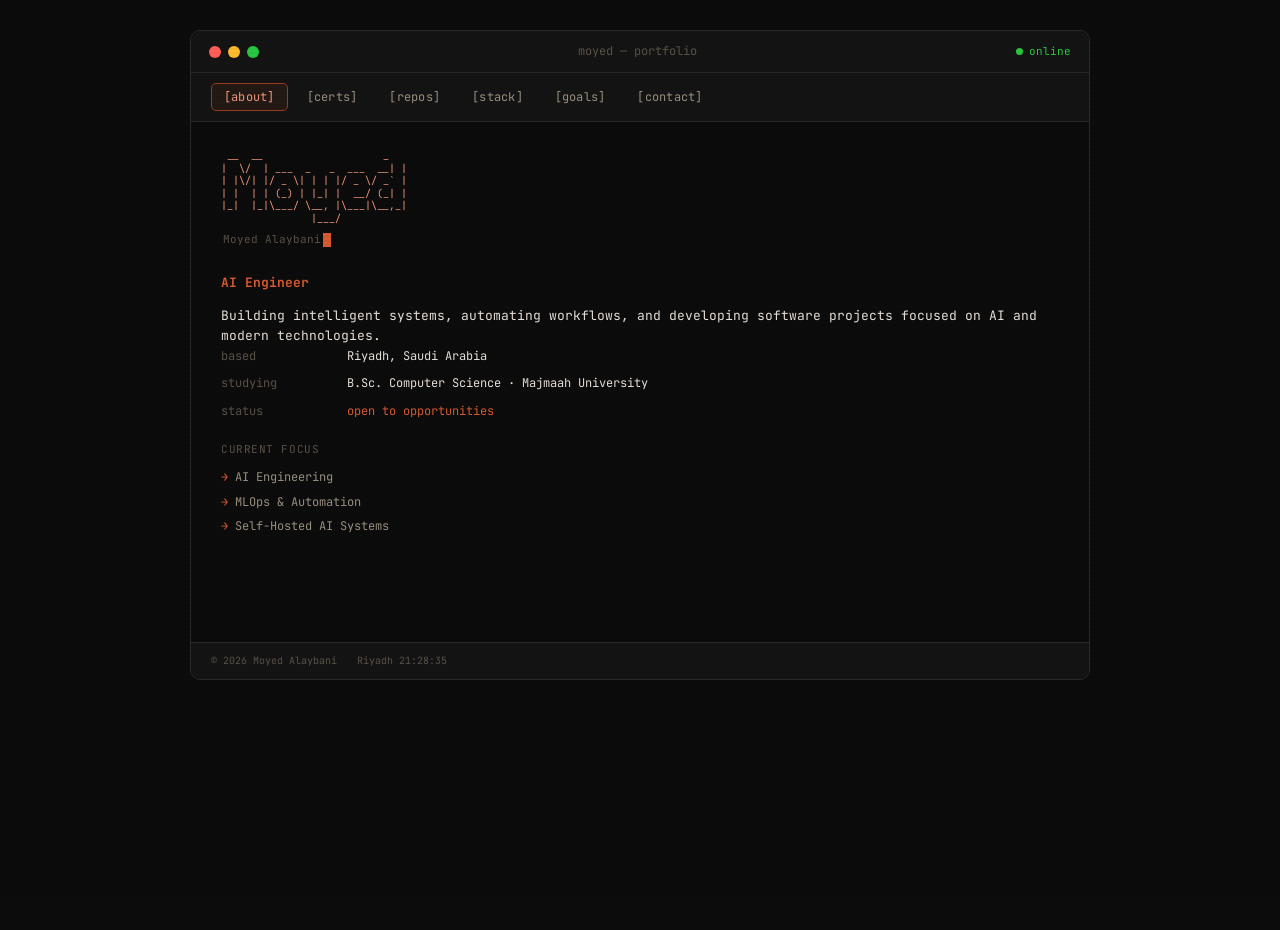
<file: index.html>
<!DOCTYPE html>
<html lang="en">
<head>
<meta charset="UTF-8">
<meta name="viewport" content="width=device-width, initial-scale=1.0">
<title>Moyed Alaybani — Portfolio</title>
<link rel="preconnect" href="https://fonts.googleapis.com">
<link href="https://fonts.googleapis.com/css2?family=JetBrains+Mono:wght@300;400;500;700&display=swap" rel="stylesheet">
<link rel="stylesheet" href="style.css">
</head>
<body>

<div class="window">
  <div class="titlebar">
    <div class="dots">
      <div class="dot r"></div>
      <div class="dot y"></div>
      <div class="dot g"></div>
    </div>
    <div class="titlebar-title">moyed — portfolio</div>
    <div class="online-badge">
      <div class="online-dot"></div>
      online
    </div>
  </div>

  <div class="nav">
    <button class="nav-btn active" data-section="about" onclick="loadSection('about', this)">[about]</button>
    <button class="nav-btn" data-section="certs" onclick="loadSection('certs', this)">[certs]</button>
    <button class="nav-btn" data-section="repos" onclick="loadSection('repos', this)">[repos]</button>
    <button class="nav-btn" data-section="stack" onclick="loadSection('stack', this)">[stack]</button>
    <button class="nav-btn" data-section="goals" onclick="loadSection('goals', this)">[goals]</button>
    <button class="nav-btn" data-section="contact" onclick="loadSection('contact', this)">[contact]</button>
  </div>

  <div class="content">
    <div id="content-area"></div>
  </div>

  <div class="footer">
    <span>© 2026 Moyed Alaybani</span>
    <span id="clock"></span>
  </div>
</div>

<script src="script.js"></script>
</body>
</html>
</file>
<file: style.css>
:root {
  --bg: #0c0c0c;
  --bg2: #141414;
  --bg3: #1a1a1a;
  --border: #2a2a2a;
  --coral: #D85A30;
  --coral-light: #F0997B;
  --coral-dim: #993C1D;
  --coral-bg: rgba(216,90,48,0.08);
  --coral-bg2: rgba(216,90,48,0.14);
  --text: #e8e0d8;
  --text2: #9a9080;
  --text3: #5a5248;
  --green: #28C840;
  --mono: 'JetBrains Mono', monospace;
}

* { box-sizing: border-box; margin: 0; padding: 0; }
html { scroll-behavior: smooth; }
body {
  background: var(--bg);
  color: var(--text);
  font-family: var(--mono);
  font-size: 13px;
  line-height: 1.6;
  min-height: 100vh;
}
::selection { background: var(--coral); color: #fff; }

body::before {
  content: '';
  position: fixed; inset: 0;
  background: repeating-linear-gradient(0deg, transparent, transparent 2px, rgba(0,0,0,0.03) 2px, rgba(0,0,0,0.03) 4px);
  pointer-events: none; z-index: 9999;
}

.cursor {
  display: inline-block;
  width: 8px; height: 14px;
  background: var(--coral);
  animation: blink 1s step-end infinite;
  vertical-align: middle; margin-left: 2px;
}
@keyframes blink { 0%,100%{opacity:1} 50%{opacity:0} }

.window {
  max-width: 900px;
  margin: 30px auto;
  border: 1px solid var(--border);
  border-radius: 10px;
  overflow: hidden;
  animation: fadeUp 0.5s ease both;
  background: transparent;
}
@keyframes fadeUp { from{opacity:0;transform:translateY(16px)} to{opacity:1;transform:translateY(0)} }

.titlebar {
  background: var(--bg2);
  border-bottom: 1px solid var(--border);
  padding: 11px 18px;
  display: flex; align-items: center; justify-content: space-between;
  user-select: none;
}
.dots { display: flex; gap: 7px; }
.dot { width: 12px; height: 12px; border-radius: 50%; transition: opacity 0.2s; }
.dot.r { background: #FF5F57; }
.dot.y { background: #FEBC2E; }
.dot.g { background: #28C840; }
.titlebar-title { font-size: 12px; color: var(--text3); }
.online-badge { display: flex; align-items: center; gap: 6px; font-size: 11px; color: var(--green); }
.online-dot { width: 7px; height: 7px; border-radius: 50%; background: var(--green); animation: pulse 2s infinite; }
@keyframes pulse { 0%,100%{opacity:1} 50%{opacity:0.3} }

.nav {
  background: var(--bg2);
  border-bottom: 1px solid var(--border);
  padding: 10px 20px;
  display: flex; gap: 6px; flex-wrap: wrap;
}
.nav-btn {
  font-family: var(--mono);
  font-size: 12px; background: transparent;
  border: 1px solid transparent;
  color: var(--text2); cursor: pointer;
  padding: 5px 12px; border-radius: 5px;
  transition: all 0.15s; letter-spacing: 0.02em;
}
.nav-btn:hover { border-color: var(--border); color: var(--text); background: var(--bg3); }
.nav-btn.active { border-color: var(--coral-dim); color: var(--coral-light); background: var(--coral-bg); }

.content { padding: 28px 30px; min-height: 520px; }

.ascii {
  font-size: 10px; color: var(--coral-light);
  line-height: 1.25; white-space: pre; margin-bottom: 6px;
  opacity: 1;
}
.ascii-sub {
  font-size: 11px; color: var(--text3); margin-bottom: 24px; padding-left: 2px;
  opacity: 1;
}

/* HERO ROLE */
.hero-role, .hero-role .acc {
  color: var(--coral) !important;
  font-size: 13px;
  font-weight: 700;
  margin-bottom: 12px;
}
.hero-role .acc {
  color: var(--coral);
}

.info-table { display: grid; grid-template-columns: 110px 1fr; gap: 8px 16px; margin-bottom: 20px; font-size: 12px; }
.il { color: var(--text3); }
.iv { color: var(--text); }
.iv.acc { color: var(--coral); }

.bio {
  border-left: 2px solid var(--coral-dim);
  padding: 8px 0 8px 14px;
  color: var(--text2); font-size: 12px; line-height: 1.8; margin-bottom: 22px;
}
.bio strong { color: var(--text); font-weight: 400; }

.focus-item { font-size: 12px; color: var(--text2); margin-bottom: 5px; }
.focus-item::before { content: '→ '; color: var(--coral); }

.sec-header {
  display: flex; justify-content: space-between;
  font-size: 11px; color: var(--text3);
  border-bottom: 1px solid var(--border);
  padding-bottom: 8px; margin-bottom: 14px;
}
.sec-title { color: var(--text2); }

/* CERT */
.cert-card {
  display: flex; align-items: flex-start; gap: 14px;
  padding: 14px 16px;
  background: var(--bg2); border: 1px solid var(--border);
  border-radius: 8px; margin-bottom: 10px;
  transition: border-color 0.2s, background 0.2s;
}
.cert-card:hover { border-color: var(--coral-dim); background: var(--bg3); }
.cert-left { flex: 1; }
.cert-name { font-size: 12px; color: var(--text); margin-bottom: 3px; }
.cert-issuer { font-size: 11px; color: var(--text3); margin-bottom: 8px; }
.cert-tags { display: flex; flex-wrap: wrap; gap: 4px; }
.cert-right { display: flex; flex-direction: column; align-items: flex-end; gap: 8px; min-width: 80px; }
.cert-badge {
  background: var(--coral-bg2); color: var(--coral-light);
  border: 1px solid var(--coral-dim);
  font-size: 10px; padding: 2px 8px; border-radius: 4px;
}
.tag {
  background: var(--coral-bg); color: var(--coral-light);
  border: 1px solid rgba(216,90,48,0.2);
  font-size: 10px; padding: 1px 7px; border-radius: 4px;
  font-family: var(--mono);
}

/* REPO */
.repo-card {
  display: block; text-decoration: none;
  border: 1px solid var(--border); border-radius: 8px;
  padding: 14px 16px; margin-bottom: 10px;
  background: var(--bg2);
  transition: border-color 0.2s, background 0.2s, transform 0.15s;
}
.repo-card:hover { border-color: var(--coral-dim); background: var(--bg3); transform: translateX(4px); }
.repo-header { display: flex; align-items: center; justify-content: space-between; margin-bottom: 5px; }
.repo-name { color: var(--coral-light); font-size: 13px; display: flex; align-items: center; gap: 8px; }
.repo-arrow { color: var(--text3); font-size: 11px; transition: color 0.2s; }
.repo-card:hover .repo-arrow { color: var(--coral); }
.repo-desc { font-size: 11px; color: var(--text2); margin-bottom: 8px; line-height: 1.6; }
.repo-footer { display: flex; align-items: center; gap: 8px; flex-wrap: wrap; }
.lang-dot { width: 8px; height: 8px; border-radius: 50%; }
.lang-label { font-size: 11px; color: var(--text3); margin-right: 4px; }

/* STACK */
.stack-grid { display: grid; grid-template-columns: repeat(auto-fit, minmax(160px, 1fr)); gap: 10px; }
.stack-group {
  background: var(--bg2); border: 1px solid var(--border);
  border-radius: 8px; padding: 14px 16px; transition: border-color 0.2s;
}
.stack-group:hover { border-color: var(--coral-dim); }
.stack-title { font-size: 10px; color: var(--text3); margin-bottom: 10px; letter-spacing: 0.05em; text-transform: uppercase; }
.stag {
  display: inline-block;
  background: var(--coral-bg); color: var(--coral-light);
  border: 1px solid rgba(216,90,48,0.2);
  border-radius: 4px; padding: 2px 99px; font-size: 11px; margin: 2px 2px 2px 0;
  font-family: var(--mono); transition: background 0.15s;
}
.stag:hover { background: var(--coral-bg2); }

/* GOALS */
.goal-item {
  display: flex; gap: 14px; align-items: flex-start;
  padding: 10px 0; border-bottom: 1px solid var(--border);
  font-size: 12px; transition: padding-left 0.2s;
}
.goal-item:hover { padding-left: 4px; }
.goal-item:last-child { border-bottom: none; }
.goal-num { color: var(--coral-dim); min-width: 20px; font-size: 11px; margin-top: 1px; }
.goal-body { flex: 1; }
.goal-name { color: var(--coral-light); margin-bottom: 2px; }
.goal-desc { color: var(--text2); font-size: 11px; line-height: 1.6; }
.goal-status {
  font-size: 10px; padding: 1px 7px; border-radius: 4px;
  white-space: nowrap; align-self: flex-start; margin-top: 2px;
}
.status-active { background: rgba(40,200,64,0.1); color: #28C840; border: 1px solid rgba(40,200,64,0.3); }
.status-next { background: var(--bg3); color: var(--text3); border: 1px solid var(--border); }
.status-done { background: var(--coral-bg2); color: var(--coral-dim); border: 1px solid rgba(216,90,48,0.3); }

/* CONTACT */
.contact-link {
  display: flex; align-items: center; gap: 14px;
  padding: 12px 16px;
  background: var(--bg2); border: 1px solid var(--border);
  border-radius: 8px; margin-bottom: 8px;
  font-size: 12px; cursor: pointer;
  transition: border-color 0.2s, background 0.2s, transform 0.15s;
  text-decoration: none; color: inherit;
}
.contact-link:hover { border-color: var(--coral-dim); background: var(--bg3); transform: translateX(4px); }
.contact-icon { color: var(--coral); font-size: 16px; width: 22px; text-align: center; }
.contact-lbl { color: var(--text3); min-width: 80px; }
.contact-val { color: var(--text); flex: 1; }
.contact-arr { color: var(--text3); font-size: 11px; transition: color 0.2s; }
.contact-link:hover .contact-arr { color: var(--coral); }
.contact-note { font-size: 11px; color: var(--text3); line-height: 2; margin-top: 16px; padding-left: 2px; }
.contact-note span { color: var(--coral); }

.footer {
  background: var(--bg2);
  border-top: 1px solid var(--border);
  padding: 10px 20px;
  display: flex;
  align-items: center;
  justify-content: flex-start;
  gap: 20px;
  font-size: 10px;
  color: var(--text3);
}

::-webkit-scrollbar { width: 6px; }
::-webkit-scrollbar-track { background: var(--bg); }
::-webkit-scrollbar-thumb { background: var(--border); border-radius: 3px; }
::-webkit-scrollbar-thumb:hover { background: var(--coral-dim); }

@media (max-width: 640px) {
  .window { margin: 10px; }
  .content { padding: 20px 16px; }
  .info-table { grid-template-columns: 90px 1fr; }
  .ascii { font-size: 7.5px; }
  .stack-grid { grid-template-columns: 1fr 1fr; }
}
</file>
